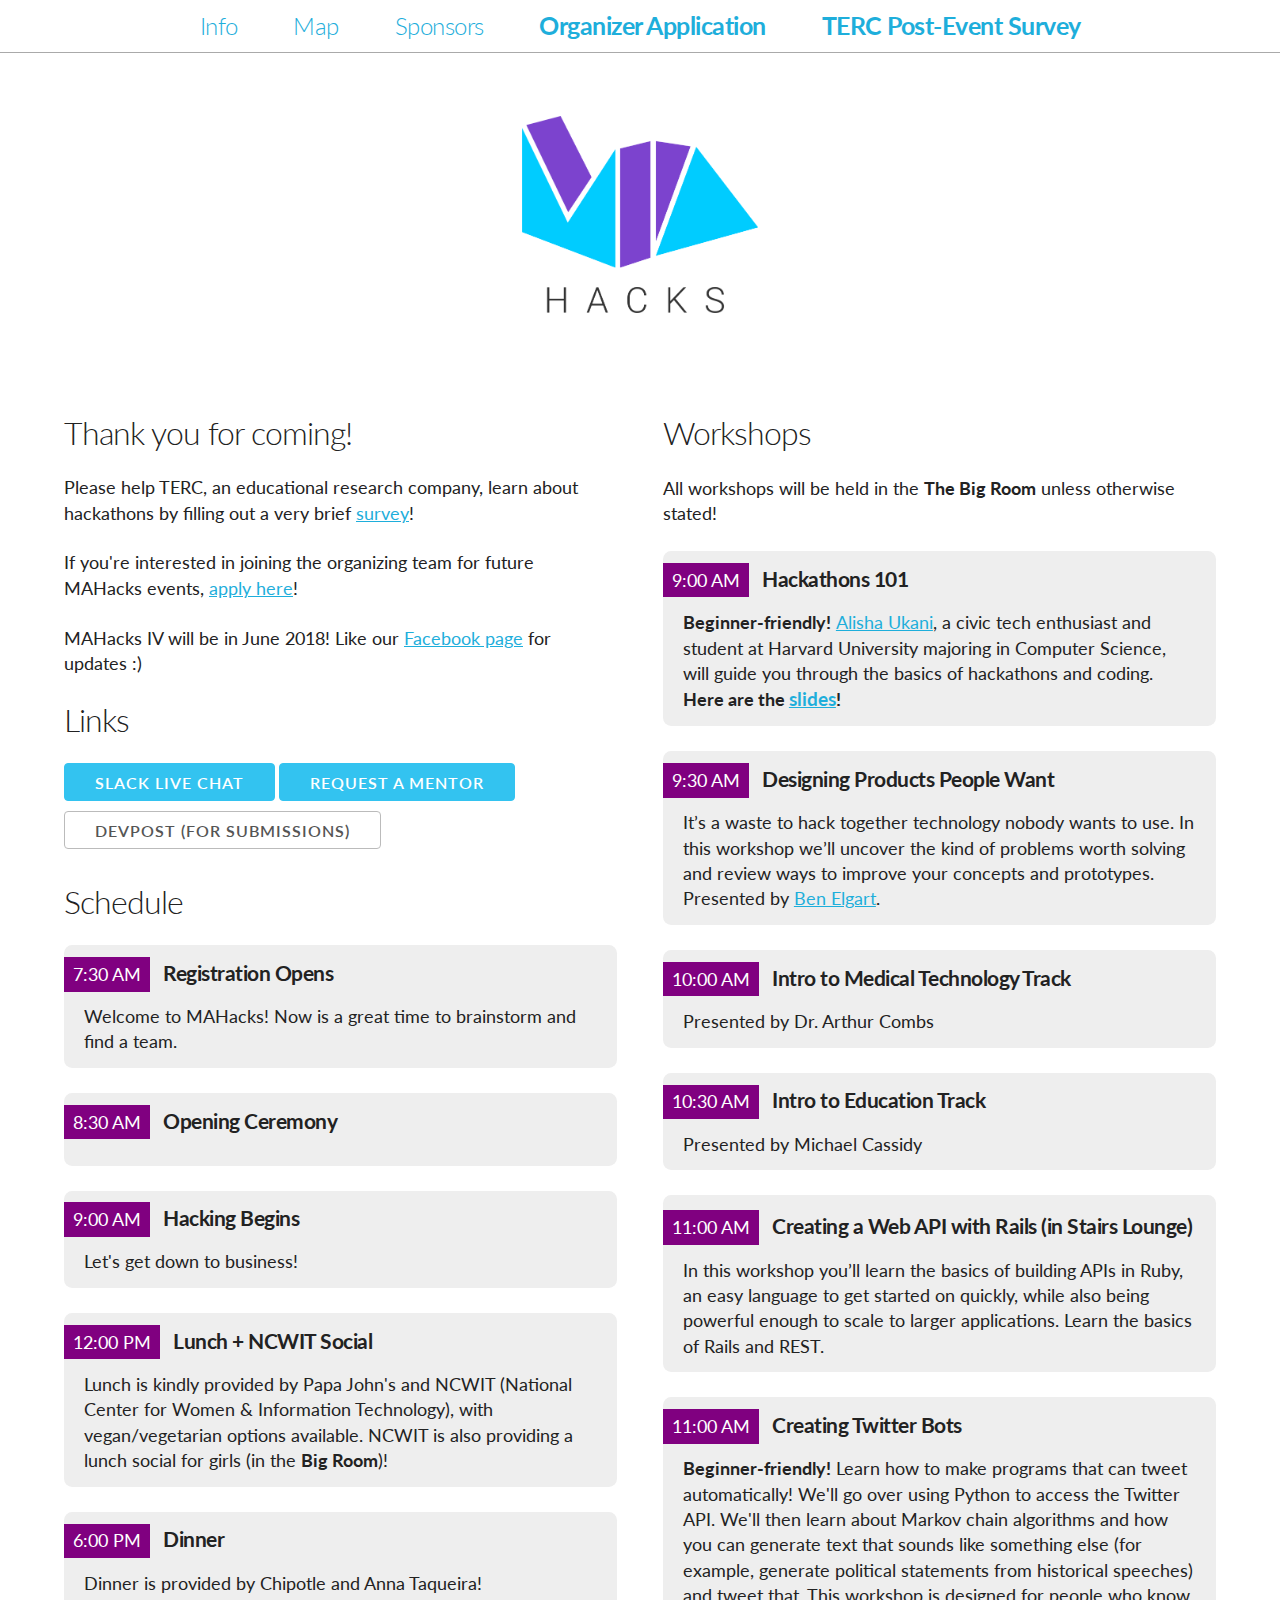
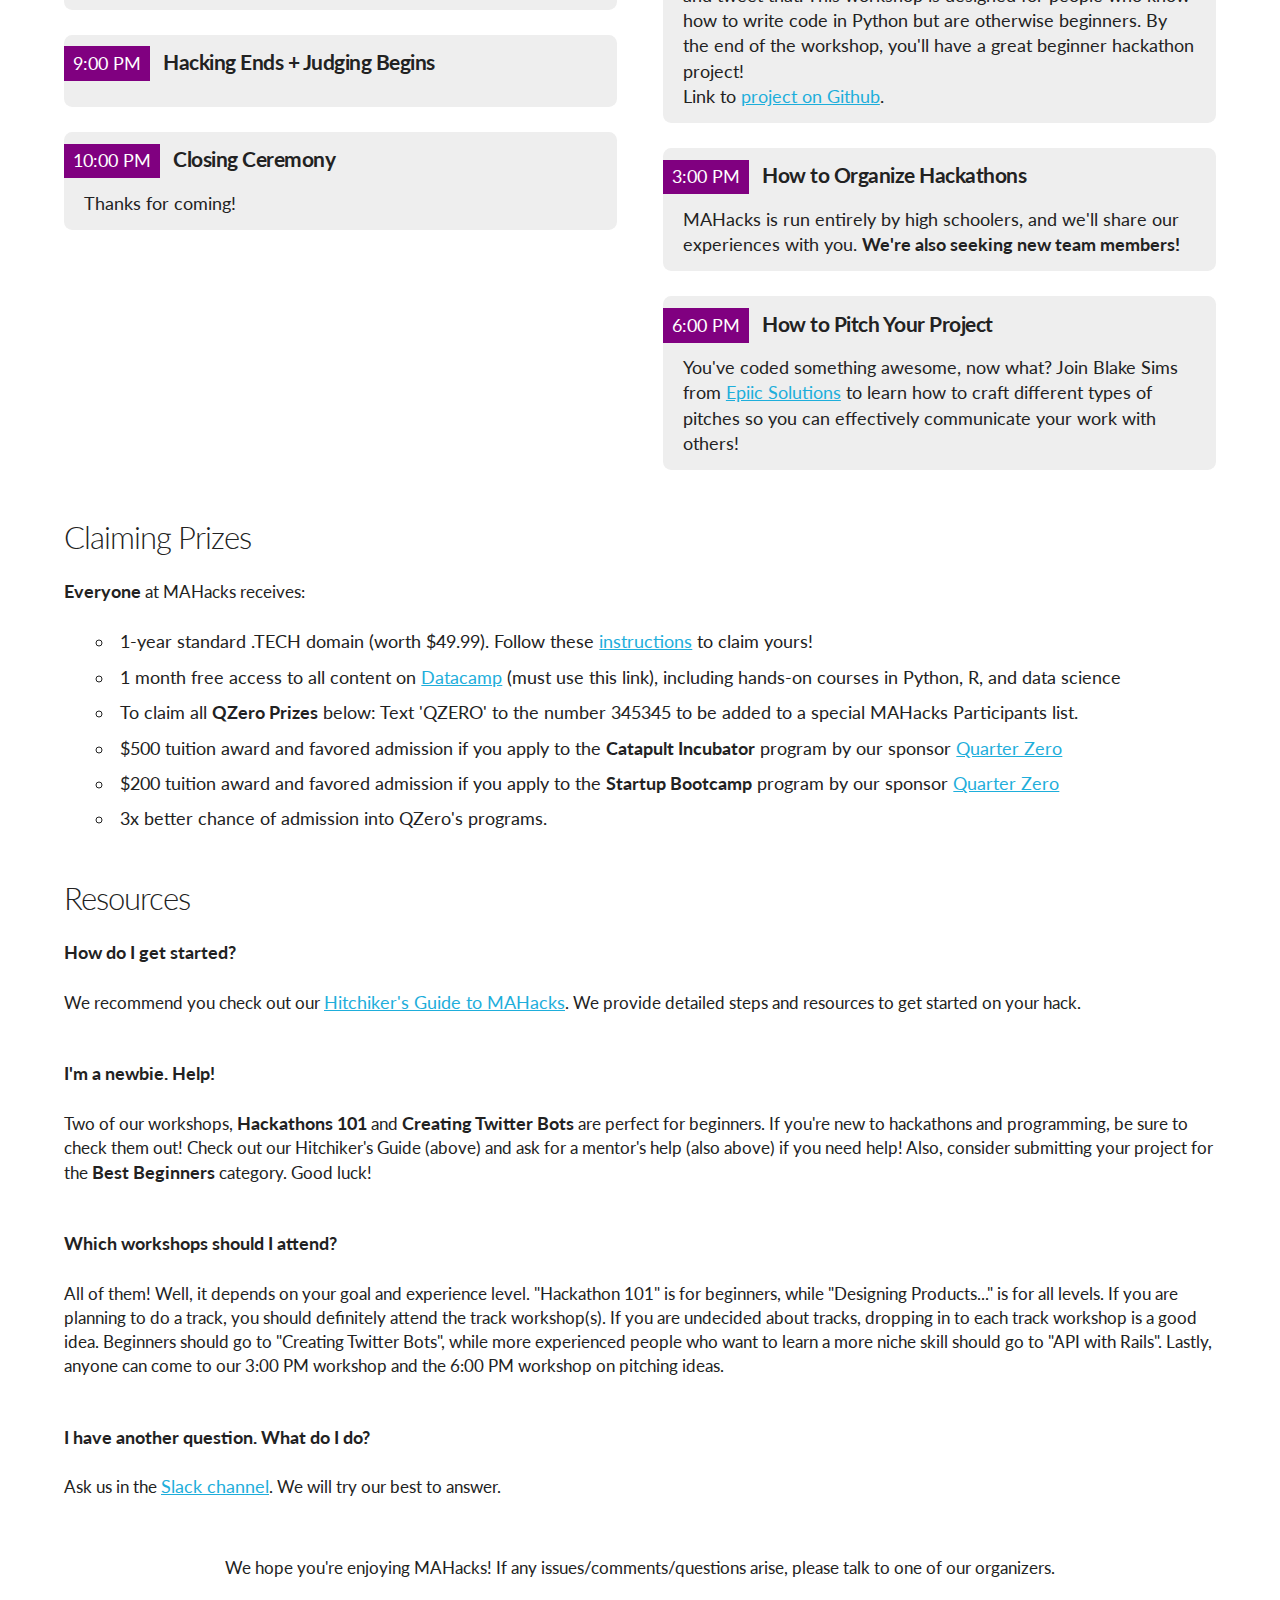
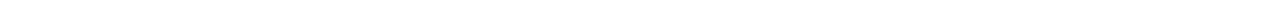
<file: index.html>
<DOCTYPE HTML>
<html>
	<head>
		<meta charset="UTF-8">
		<meta name="viewport" content="width=device-width, initial-scale=1">
		<title>MAHacks Live</title>
		<link href="https://fonts.googleapis.com/css?family=Lato:400,700" rel="stylesheet">
		<link href="css/styles.css" rel="stylesheet">
	</head>

	<body>
		<nav>
			<ul>
				<li><h5><a href="">Info</a></h5></li>
				<li><h5><a href="map">Map</a></h5></li>
				<li><h5><a href="sponsors">Sponsors</a></h5></li>
				<li><h5><a href="http://mahacks.com/apply"><b>Organizer Application</b></a></h5></li>
				<li><h5><a href="http://mahacks.com/survey"><b>TERC Post-Event Survey</b></a></h5></li>
			</ul>
		</nav>

		<header>
			<img src="img/logo.png" alt="MAHacks" class="logo">
		</header>

		<section class="container">
			<div class="row">
				<section class="six columns">
					<h1>Thank you for coming!</h1>

					<p>Please help TERC, an educational research company, learn about hackathons by filling out a very brief <a href="http://mahacks.com/survey">survey</a>!</p>

					<p>If you're interested in joining the organizing team for future MAHacks events, <a href="http://mahacks.com/apply">apply here</a>!</p>

					<p>MAHacks IV will be in June 2018! Like our <a href="https://www.facebook.com/mahacks/">Facebook page</a> for updates :)</p>

					<h1>Links</h1>
					
					<a class="button button-primary" href="https://join.slack.com/t/mahacksiii/shared_invite/enQtMzE5NjI4MDUzNzY1LWZiMDdhMDg0ZjU1NjJhZDI1NTEwYjlmNjg0YjI1MWFiOGQ3MWYwMTIzMDIyZmM3OTQwOTg3MjhhYjc4OGJlNzk">Slack Live Chat</a>
					<a class="button button-primary" href="http://mahacks.herokuapp.com">Request a Mentor</a>
					<a class="button" href="https://mahacksiii.devpost.com/">Devpost (for submissions)</a>

					<h1>Schedule</h1>

					<article class="schedule">
						<div>
							<p class="time">7:30 AM</p>
							<h2>Registration Opens</h2>
							<p>Welcome to MAHacks! Now is a great time to brainstorm and find a team.</p>
						</div>
						<div>
							<p class="time">8:30 AM</p>
							<h2>Opening Ceremony</h2>
							<p></p>
						</div>
						<div>
							<p class="time">9:00 AM</p>
							<h2>Hacking Begins</h2>
							<p>Let's get down to business!</p>
						</div>
						<div>
							<p class="time">12:00 PM</p>
							<h2>Lunch + NCWIT Social</h2>
							<p>Lunch is kindly provided by Papa John's and NCWIT (National Center for Women & Information Technology), with vegan/vegetarian options available. NCWIT is also providing a lunch social for girls (in the <b>Big Room</b>)!</p>
						</div>
						<div>
							<p class="time">6:00 PM</p>
							<h2>Dinner</h2>
							<p>Dinner is provided by Chipotle and Anna Taqueira!</p>
						</div>
						<div>
							<p class="time">9:00 PM</p>
							<h2>Hacking Ends + Judging Begins</h2>
							<p></p>
						</div>
						<div>
							<p class="time">10:00 PM</p>
							<h2>Closing Ceremony</h2>
							<p>Thanks for coming!</p>
						</div>
					</article>
				</section>

				<section class="six columns">
					<h1>Workshops</h1>
					<p>All workshops will be held in the <b>The Big Room</b> unless otherwise stated!</p>
					<article class="schedule">
						<div>
							<p class="time">9:00 AM</p>
							<h2>Hackathons 101</h2>
							<p><b>Beginner-friendly!</b> <a href="http://alishaukani.com">Alisha Ukani</a>, a civic tech enthusiast and student at Harvard University majoring in Computer Science, will guide you through the basics of hackathons and coding.<br>
							<b>Here are the <a href="https://docs.google.com/presentation/d/1DjJ7g0aUsVRAMZGxogrZhDE7WMR5hiIzFRQa__Mz90Y/edit#slide=id.g35f391192_00">slides</a>!</b></p>
						</div>
						<div>
							<p class="time">9:30 AM</p>
							<h2>Designing Products People Want</h2>
							<p>It’s a waste to hack together technology nobody wants to use. In this workshop we’ll uncover the kind of problems worth solving and review ways to improve your concepts and prototypes. Presented by <a href="http://benjaminelgart.com/">Ben Elgart</a>.</p>
						</div>
						<div>
							<p class="time">10:00 AM</p>
							<h2>Intro to Medical Technology Track</h2>
							<p>Presented by Dr. Arthur Combs</p>
						</div>
						<div>
							<p class="time">10:30 AM</p>
							<h2>Intro to Education Track</h2>
							<p>Presented by Michael Cassidy</p>
						</div>
						<div>
							<p class="time">11:00 AM</p>
							<h2>Creating a Web API with Rails (in <b>Stairs Lounge</b>)</h2>
							<p>In this workshop you’ll learn the basics of building APIs in Ruby, an easy language to get started on quickly, while also being powerful enough to scale to larger applications. Learn the basics of Rails and REST.</p>
						</div>
						<div>
							<p class="time">11:00 AM</p>
							<h2>Creating Twitter Bots</h2>
							<p><b>Beginner-friendly!</b> Learn how to make programs that can tweet automatically! We'll go over using Python to access the Twitter API. We'll then learn about Markov chain algorithms and how you can generate text that sounds like something else (for example, generate political statements from historical speeches) and tweet that. This workshop is designed for people who know how to write code in Python but are otherwise beginners. By the end of the workshop, you'll have a great beginner hackathon project!<br>
							Link to <a href="https://github.com/alisha/twitter-bot-tutorial">project on Github</a>.
							</p>
						</div>
						<div>
							<p class="time">3:00 PM</p>
							<h2>How to Organize Hackathons</h2>
							<p>MAHacks is run entirely by high schoolers, and we'll share our experiences with you. <b>We're also seeking new team members!</b></p>
						</div>
						<div>
							<p class="time">6:00 PM</p>
							<h2>How to Pitch Your Project</h2>
							<p>You've coded something awesome, now what? Join Blake Sims from <a href="http://www.epiicsolutions.org/">Epiic Solutions</a> to learn how to craft different types of pitches so you can effectively communicate your work with others!</p>
						</div>
					</article>
				</section>
			</div>
			<div class="row">
				<h1>Claiming Prizes</h1>
				<p><b>Everyone</b> at MAHacks receives:</p>
				<ul>
					<li>1-year standard .TECH domain</a> (worth $49.99). Follow these <a href='https://goo.gl/2Uo5wi'>instructions</a> to claim yours!</li>
					<li>1 month free access to all content on <a href="https://www.datacamp.com/promo/meetup">Datacamp</a> (must use this link), including hands-on courses in Python, R, and data science</li>
					<li>To claim all <b>QZero Prizes</b> below: Text 'QZERO' to the number 345345 to be added to a special MAHacks Participants list.</li>
					<li>$500 tuition award and favored admission if you apply to the <b>Catapult Incubator</b> program by our sponsor <a href="https://www.quarterzero.com/">Quarter Zero</a></li>
					<li>$200 tuition award and favored admission if you apply to the <b>Startup Bootcamp</b> program by our sponsor <a href="https://www.quarterzero.com/">Quarter Zero</a></li>
					<li>3x better chance of admission into QZero's programs.</li>
				</ul>
			</div>
			<div class="row">
				<h1>Resources</h1>
				<p><b>How do I get started?</b></p>
				<p>We recommend you check out our <a href="https://docs.google.com/document/d/1K9kgpU8-S0wMtNDSboo2GtL0Fr128fZ6F7mRMoksPKc/edit?usp=sharing">Hitchiker's Guide to MAHacks</a>. We provide detailed steps and resources to get started on your hack.</p>
				<br>
				<p><b>I'm a newbie. Help!</b></p>
				<p>Two of our workshops, <b>Hackathons 101</b> and <b>Creating Twitter Bots</b> are perfect for beginners. If you're new to hackathons and programming, be sure to check them out! Check out our Hitchiker's Guide (above) and ask for a mentor's help (also above) if you need help! Also, consider submitting your project for the <b>Best Beginners</b> category. Good luck!</p>
				<br>
				<p><b>Which workshops should I attend?</b></p>
				<p>All of them! Well, it depends on your goal and experience level. "Hackathon 101" is for beginners, while "Designing Products..." is for all levels. If you are planning to do a track, you should definitely attend the track workshop(s). If you are undecided about tracks, dropping in to each track workshop is a good idea. Beginners should go to "Creating Twitter Bots", while more experienced people who want to learn a more niche skill should go to "API with Rails". Lastly, anyone can come to our 3:00 PM workshop and the 6:00 PM workshop on pitching ideas.</p>
				<br>
				<p><b>I have another question. What do I do?</b></p>
				<p>Ask us in the <a href="https://join.slack.com/t/mahacksiii/shared_invite/enQtMzE5NjI4MDUzNzY1LWZiMDdhMDg0ZjU1NjJhZDI1NTEwYjlmNjg0YjI1MWFiOGQ3MWYwMTIzMDIyZmM3OTQwOTg3MjhhYjc4OGJlNzk">Slack channel</a>. We will try our best to answer.</p>
				
			</div>
		</section>

		<footer>
			<p>We hope you're enjoying MAHacks! If any issues/comments/questions arise, please talk to one of our organizers.</p>
		</footer>
	</body>
</html>
</file>
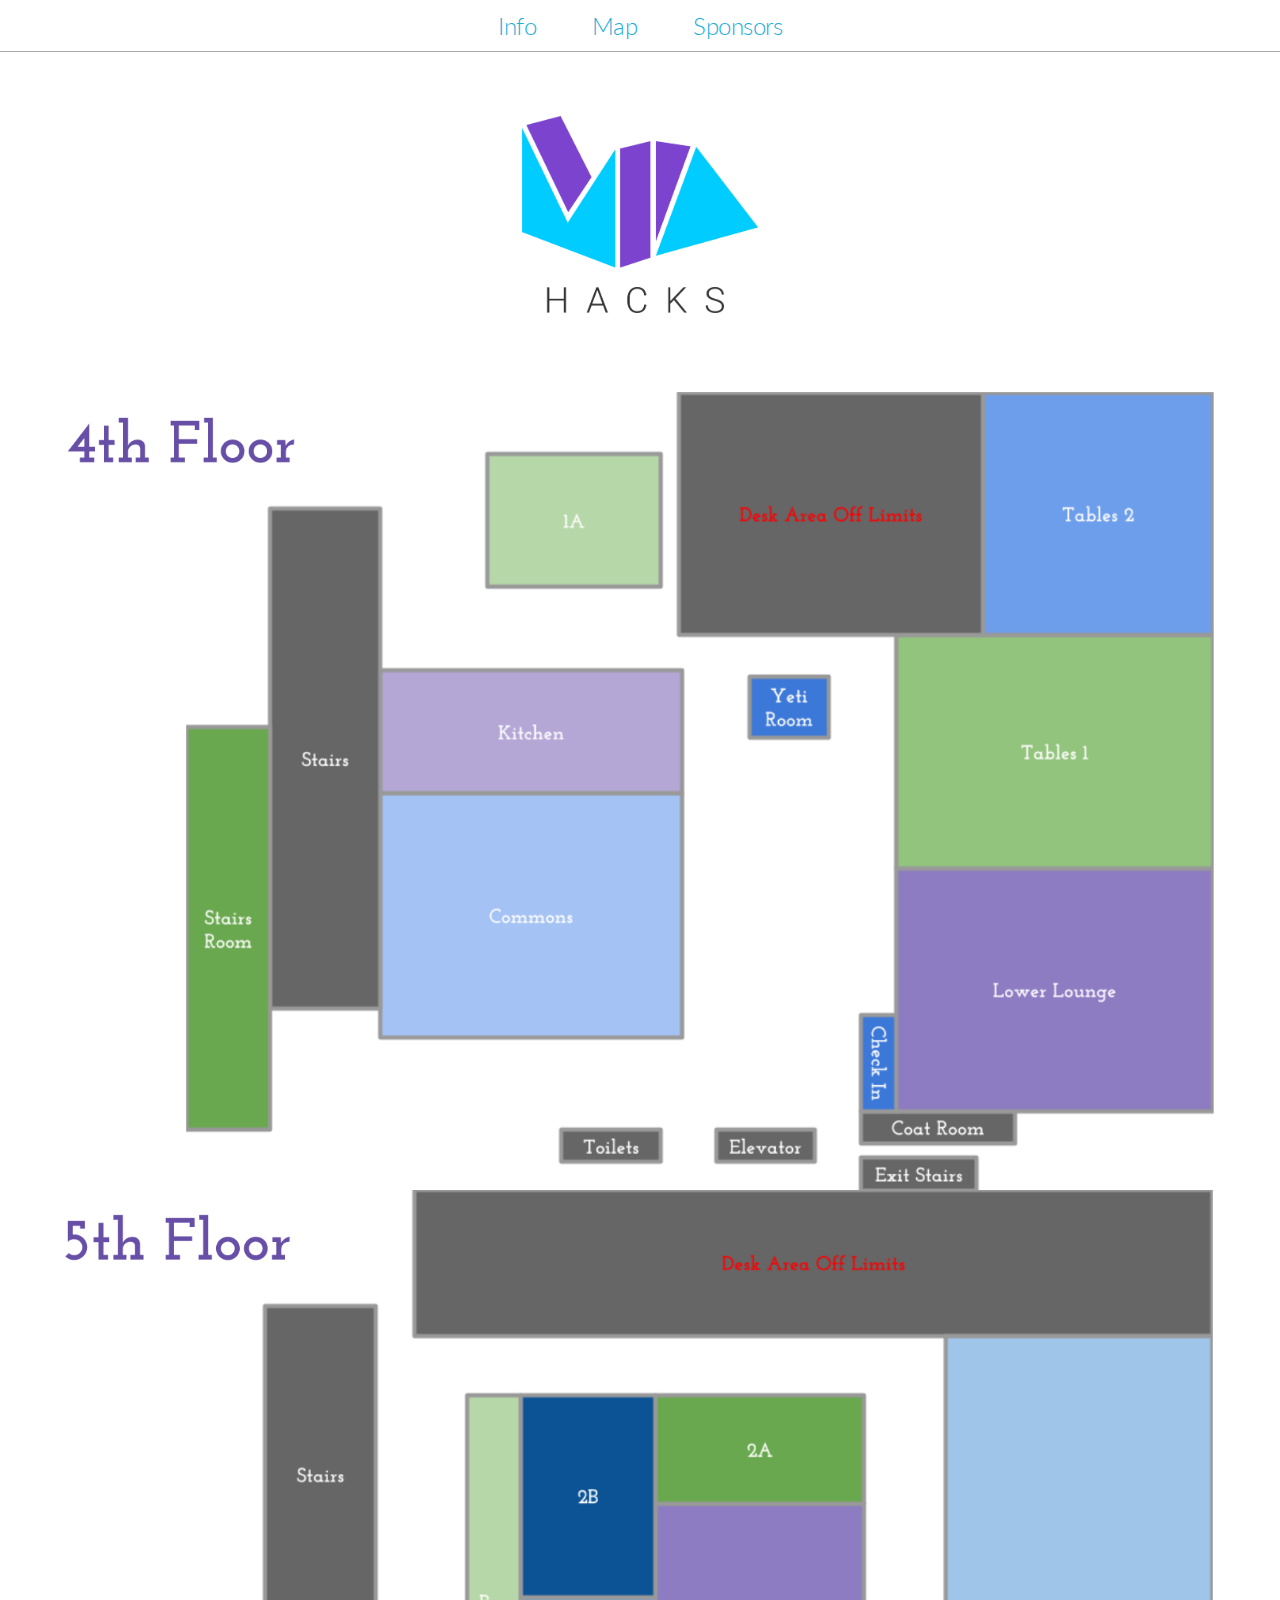
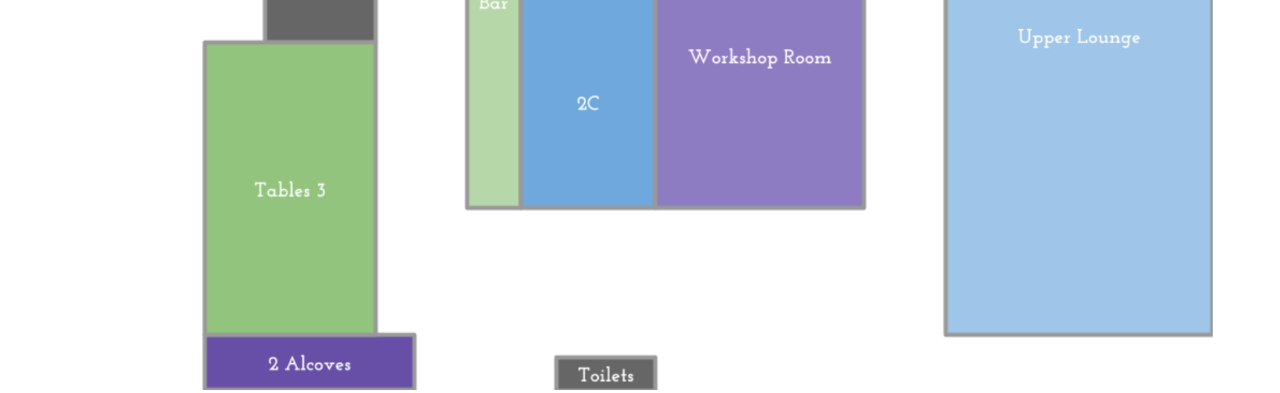
<file: map/index.html>
<DOCTYPE HTML>
<html>
	<head>
		<meta charset="UTF-8">
		<meta name="viewport" content="width=device-width, initial-scale=1">
		<title>MAHacks Live | Map</title>
		<link href="https://fonts.googleapis.com/css?family=Lato:400,700" rel="stylesheet">
		<link href="../css/styles.css" rel="stylesheet">
	</head>

	<body>
		<nav>
			<ul>
				<li><h5><a href="../">Info</a></h5></li>
				<li><h5><a href="../map">Map</a></h5></li>
				<li><h5><a href="../sponsors">Sponsors</a></h5></li>
			</ul>
		</nav>

		<header>
			<img src="../img/logo.png" alt="MAHacks" class="logo">
		</header>

		<section class="container">
			<div class="row">
				<img class="map" src="../img/Upstatement_Floor4_Map.png" alt="Upstatement 4th floor map">
				<img class="map" src="../img/Upstatement_Floor5_Map.png" alt="Upstatement 5th floor map">
			</div>
		</section>
	</body>
</html>
</file>
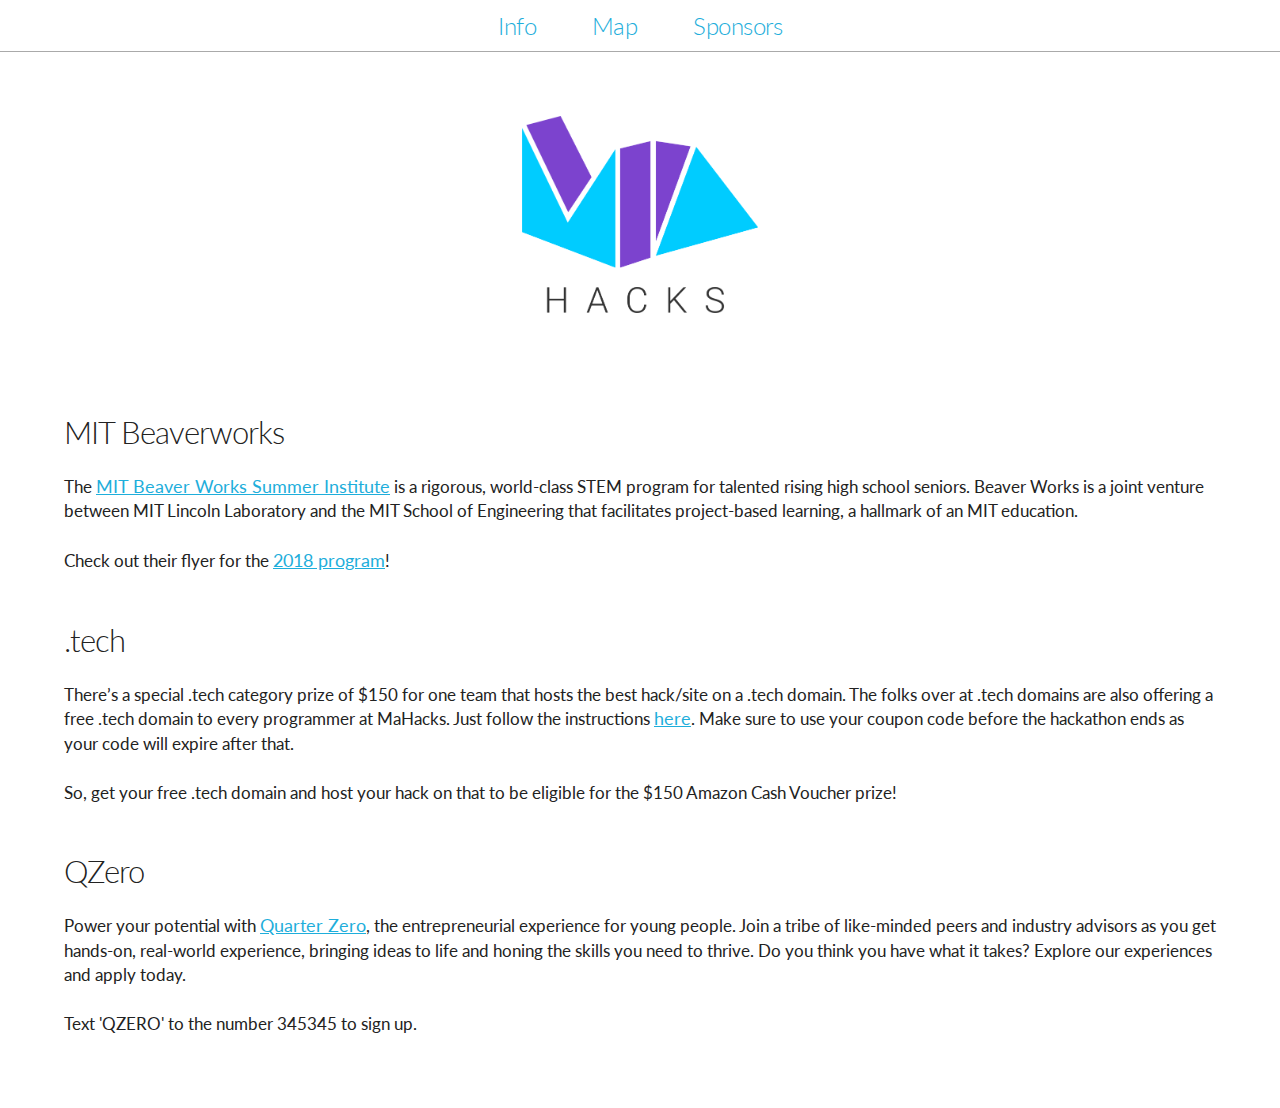
<file: sponsors/index.html>
<DOCTYPE HTML>
<html>
	<head>
		<meta charset="UTF-8">
		<meta name="viewport" content="width=device-width, initial-scale=1">
		<title>MAHacks Live | Sponsors</title>
		<link href="https://fonts.googleapis.com/css?family=Lato:400,700" rel="stylesheet">
		<link href="../css/styles.css" rel="stylesheet">
	</head>

	<body>
		<nav>
			<ul>
				<li><h5><a href="../">Info</a></h5></li>
				<li><h5><a href="../map">Map</a></h5></li>
				<li><h5><a href="../sponsors">Sponsors</a></h5></li>
			</ul>
		</nav>

		<header>
			<img src="../img/logo.png" alt="MAHacks" class="logo">
		</header>

		<section class="container">
			<div class="row">
				<h1>MIT Beaverworks</h1>
				<p>The <a href="https://beaverworks.ll.mit.edu/CMS/bw/bwsi">MIT Beaver Works Summer Institute</a> is a rigorous, world-class STEM program for talented rising high school seniors. Beaver Works is a joint venture between MIT Lincoln Laboratory and the MIT School of Engineering that facilitates project-based learning, a hallmark of an MIT education.</p>
				<p>Check out their flyer for the <a href="https://drive.google.com/open?id=0B6gLJfXXl_FNZGxyaXA0VEd3M3l5Vi15RVJ6dGpIMFAxUWNF">2018 program</a>!</p>
			</div>

			<div class="row">
				<h1>.tech</h1>
				<p>There’s a special .tech category prize of $150 for one team that hosts the best hack/site on a .tech domain. The folks over at .tech domains are also offering a free .tech domain to every programmer at MaHacks. Just follow the instructions <a href="https://goo.gl/2Uo5w">here</a>. Make sure to use your coupon code before the hackathon ends as your code will expire after that.</p>
				<p>So, get your free .tech domain and host your hack on that to be eligible for the $150 Amazon Cash Voucher prize!</p>
			</div>

			<div class="row">
				<h1>QZero</h1>
				<p>Power your potential with <a href="https://www.quarterzero.com/">Quarter Zero</a>, the entrepreneurial experience for young people. Join a tribe of like-minded peers and industry advisors as you get hands-on, real-world experience, bringing ideas to life and honing the skills you need to thrive. Do you think you have what it takes?  Explore our experiences and apply today.</p>
				<p>Text 'QZERO' to the number 345345 to sign up.</p>
			</div>
		</section>

		<footer></footer>
	</body>
</html>
</file>
<file: css/styles.css>
/* Normalize */
/*! normalize.css v3.0.2 | MIT License | git.io/normalize */img,legend{border:0}legend,td,th{padding:0}html{font-family:sans-serif;-ms-text-size-adjust:100%;-webkit-text-size-adjust:100%}body{margin:0}article,aside,details,figcaption,figure,footer,header,hgroup,main,menu,nav,section,summary{display:block}audio,canvas,progress,video{display:inline-block;vertical-align:baseline}audio:not([controls]){display:none;height:0}[hidden],template{display:none}a{background-color:transparent}a:active,a:hover{outline:0}abbr[title]{border-bottom:1px dotted}b,optgroup,strong{font-weight:700}dfn{font-style:italic}h1{font-size:2em;margin:.67em 0}mark{background:#ff0;color:#000}small{font-size:80%}sub,sup{font-size:75%;line-height:0;position:relative;vertical-align:baseline}sup{top:-.5em}sub{bottom:-.25em}svg:not(:root){overflow:hidden}figure{margin:1em 40px}hr{-moz-box-sizing:content-box;box-sizing:content-box;height:0}pre,textarea{overflow:auto}code,kbd,pre,samp{font-family:monospace,monospace;font-size:1em}button,input,optgroup,select,textarea{color:inherit;font:inherit;margin:0}button{overflow:visible}button,select{text-transform:none}button,html input[type=button],input[type=reset],input[type=submit]{-webkit-appearance:button;cursor:pointer}button[disabled],html input[disabled]{cursor:default}button::-moz-focus-inner,input::-moz-focus-inner{border:0;padding:0}input{line-height:normal}input[type=checkbox],input[type=radio]{box-sizing:border-box;padding:0}input[type=number]::-webkit-inner-spin-button,input[type=number]::-webkit-outer-spin-button{height:auto}input[type=search]{-webkit-appearance:textfield;-moz-box-sizing:content-box;-webkit-box-sizing:content-box;box-sizing:content-box}input[type=search]::-webkit-search-cancel-button,input[type=search]::-webkit-search-decoration{-webkit-appearance:none}fieldset{border:1px solid silver;margin:0 2px;padding:.35em .625em .75em}table{border-collapse:collapse;border-spacing:0}

/* Skeleton */
.column,.columns,.container,.u-full-width{width:100%;box-sizing:border-box}h1,h2,h3{letter-spacing:-.1rem}body,h6{line-height:1.6}.container{position:relative;max-width:1200px;margin:0 auto;padding:0 20px}ol,p,ul{margin-top:0}.column,.columns{float:left}@media (min-width:400px){.container{width:85%;padding:0}}html{font-size:62.5%}body{font-size:1.5em;font-weight:400;font-family:Raleway,HelveticaNeue,"Helvetica Neue",Helvetica,Arial,sans-serif;color:#222}h1,h2,h3,h4,h5,h6{margin-top:0;margin-bottom:2rem;font-weight:300}h1{font-size:4rem;line-height:1.2}h2{font-size:3.6rem;line-height:1.25}h3{font-size:3rem;line-height:1.3}h4{font-size:2.4rem;line-height:1.35;letter-spacing:-.08rem}h5{font-size:1.8rem;line-height:1.5;letter-spacing:-.05rem}h6{font-size:1.5rem;letter-spacing:0}@media (min-width:550px){.container{width:80%}.column,.columns{margin-left:4%}.column:first-child,.columns:first-child{margin-left:0}.one.column,.one.columns{width:4.66666666667%}.two.columns{width:13.3333333333%}.three.columns{width:22%}.four.columns{width:30.6666666667%}.five.columns{width:39.3333333333%}.six.columns{width:48%}.seven.columns{width:56.6666666667%}.eight.columns{width:65.3333333333%}.nine.columns{width:74%}.ten.columns{width:82.6666666667%}.eleven.columns{width:91.3333333333%}.twelve.columns{width:100%;margin-left:0}.one-third.column{width:30.6666666667%}.two-thirds.column{width:65.3333333333%}.one-half.column{width:48%}.offset-by-one.column,.offset-by-one.columns{margin-left:8.66666666667%}.offset-by-two.column,.offset-by-two.columns{margin-left:17.3333333333%}.offset-by-three.column,.offset-by-three.columns{margin-left:26%}.offset-by-four.column,.offset-by-four.columns{margin-left:34.6666666667%}.offset-by-five.column,.offset-by-five.columns{margin-left:43.3333333333%}.offset-by-six.column,.offset-by-six.columns{margin-left:52%}.offset-by-seven.column,.offset-by-seven.columns{margin-left:60.6666666667%}.offset-by-eight.column,.offset-by-eight.columns{margin-left:69.3333333333%}.offset-by-nine.column,.offset-by-nine.columns{margin-left:78%}.offset-by-ten.column,.offset-by-ten.columns{margin-left:86.6666666667%}.offset-by-eleven.column,.offset-by-eleven.columns{margin-left:95.3333333333%}.offset-by-one-third.column,.offset-by-one-third.columns{margin-left:34.6666666667%}.offset-by-two-thirds.column,.offset-by-two-thirds.columns{margin-left:69.3333333333%}.offset-by-one-half.column,.offset-by-one-half.columns{margin-left:52%}h1{font-size:5rem}h2{font-size:4.2rem}h3{font-size:3.6rem}h4{font-size:3rem}h5{font-size:2.4rem}h6{font-size:1.5rem}}a{color:#1EAEDB}a:hover{color:#0FA0CE}.button,button,input[type=submit],input[type=reset],input[type=button]{display:inline-block;height:38px;padding:0 30px;color:#555;text-align:center;font-size:11px;font-weight:600;line-height:38px;letter-spacing:.1rem;text-transform:uppercase;text-decoration:none;white-space:nowrap;background-color:transparent;border-radius:4px;border:1px solid #bbb;cursor:pointer;box-sizing:border-box}.button:focus,.button:hover,button:focus,button:hover,input[type=submit]:focus,input[type=submit]:hover,input[type=reset]:focus,input[type=reset]:hover,input[type=button]:focus,input[type=button]:hover{color:#333;border-color:#888;outline:0}.button.button-primary,button.button-primary,input[type=submit].button-primary,input[type=reset].button-primary,input[type=button].button-primary{color:#FFF;background-color:#33C3F0;border-color:#33C3F0}.button.button-primary:focus,.button.button-primary:hover,button.button-primary:focus,button.button-primary:hover,input[type=submit].button-primary:focus,input[type=submit].button-primary:hover,input[type=reset].button-primary:focus,input[type=reset].button-primary:hover,input[type=button].button-primary:focus,input[type=button].button-primary:hover{color:#FFF;background-color:#1EAEDB;border-color:#1EAEDB}input[type=tel],input[type=url],input[type=password],input[type=email],input[type=number],input[type=search],input[type=text],select,textarea{height:38px;padding:6px 10px;background-color:#fff;border:1px solid #D1D1D1;border-radius:4px;box-shadow:none;box-sizing:border-box}input[type=tel],input[type=url],input[type=password],input[type=email],input[type=number],input[type=search],input[type=text],textarea{-webkit-appearance:none;-moz-appearance:none;appearance:none}textarea{min-height:65px;padding-top:6px;padding-bottom:6px}input[type=tel]:focus,input[type=url]:focus,input[type=password]:focus,input[type=email]:focus,input[type=number]:focus,input[type=search]:focus,input[type=text]:focus,select:focus,textarea:focus{border:1px solid #33C3F0;outline:0}label,legend{display:block;margin-bottom:.5rem;font-weight:600}fieldset{padding:0;border-width:0}input[type=checkbox],input[type=radio]{display:inline}label>.label-body{display:inline-block;margin-left:.5rem;font-weight:400}ul{list-style:circle inside}ol{list-style:decimal inside}ol,ul{padding-left:0}ol ol,ol ul,ul ol,ul ul{margin:1.5rem 0 1.5rem 3rem;font-size:90%}.button,button,li{margin-bottom:1rem}code{padding:.2rem .5rem;margin:0 .2rem;font-size:90%;white-space:nowrap;background:#F1F1F1;border:1px solid #E1E1E1;border-radius:4px}pre>code{display:block;padding:1rem 1.5rem;white-space:pre}td,th{padding:12px 15px;text-align:left;border-bottom:1px solid #E1E1E1}td:first-child,th:first-child{padding-left:0}td:last-child,th:last-child{padding-right:0}fieldset,input,select,textarea{margin-bottom:1.5rem}blockquote,dl,figure,form,ol,p,pre,table,ul{margin-bottom:2.5rem}.u-max-full-width{max-width:100%;box-sizing:border-box}.u-pull-right{float:right}.u-pull-left{float:left}hr{margin-top:3rem;margin-bottom:3.5rem;border-width:0;border-top:1px solid #E1E1E1}.container:after,.row:after,.u-cf{content:"";display:table;clear:both}

/* Custom */
* {
	font-family: Lato;
	line-height: 140%;
	font-size: 101.5%;
}

header {
	text-align: center;
	padding: 7.5em 5em 5em;
}

.logo {
	width: 15em;
}

.container {
	width: 90%;
	margin: auto;
}

.third {
	width: 33%;
	display: inline-block;
	vertical-align: top;
}

h1 {
	font-size: 2em;
	margin: .75em 0;
}
h2 {
	font-size: 1.25em;
	margin: .75em 0 .65em;
	display: inline-block;
	font-weight: bold;
	letter-spacing: -.5px;
}

.schedule div {
	background: #eee;
	margin: 1em 0;
	border-radius: .5em;
}

ul {
	margin-left: 2em;
}

.button {
	font-size: 1em;
	padding-bottom: 1em;
}

.schedule p {
	padding: .25em 1.1em .75em;
}

div p.time {
	display: inline-block;
	margin: 0;
	padding: .25em .5em;
	background: purple;
	color: #fff;
	margin-right: .5em;
}

p, li {
	font-size: 1.1em;
}

h2 {
	overflow: wrap;
}

footer {
	padding: 2em 0 1em;
	text-align: center;
}

nav {
	border-bottom: 1px solid #aaa;
	text-align: center;
	position: fixed;
	width: 100%;
	background: #fff;
	z-index: 10000;
}

nav ul {
	margin: auto;
}

nav li {
	margin: 0;
	padding: .5em 1.5em;
	width: auto;
	list-style: none;
	display: inline-block;
}

nav h5 {
	margin: 0;
	padding: 0;
	display: inline-block;
}

nav a {
	text-decoration: none;
}

.map {
	width: 100%;
}
</file>
